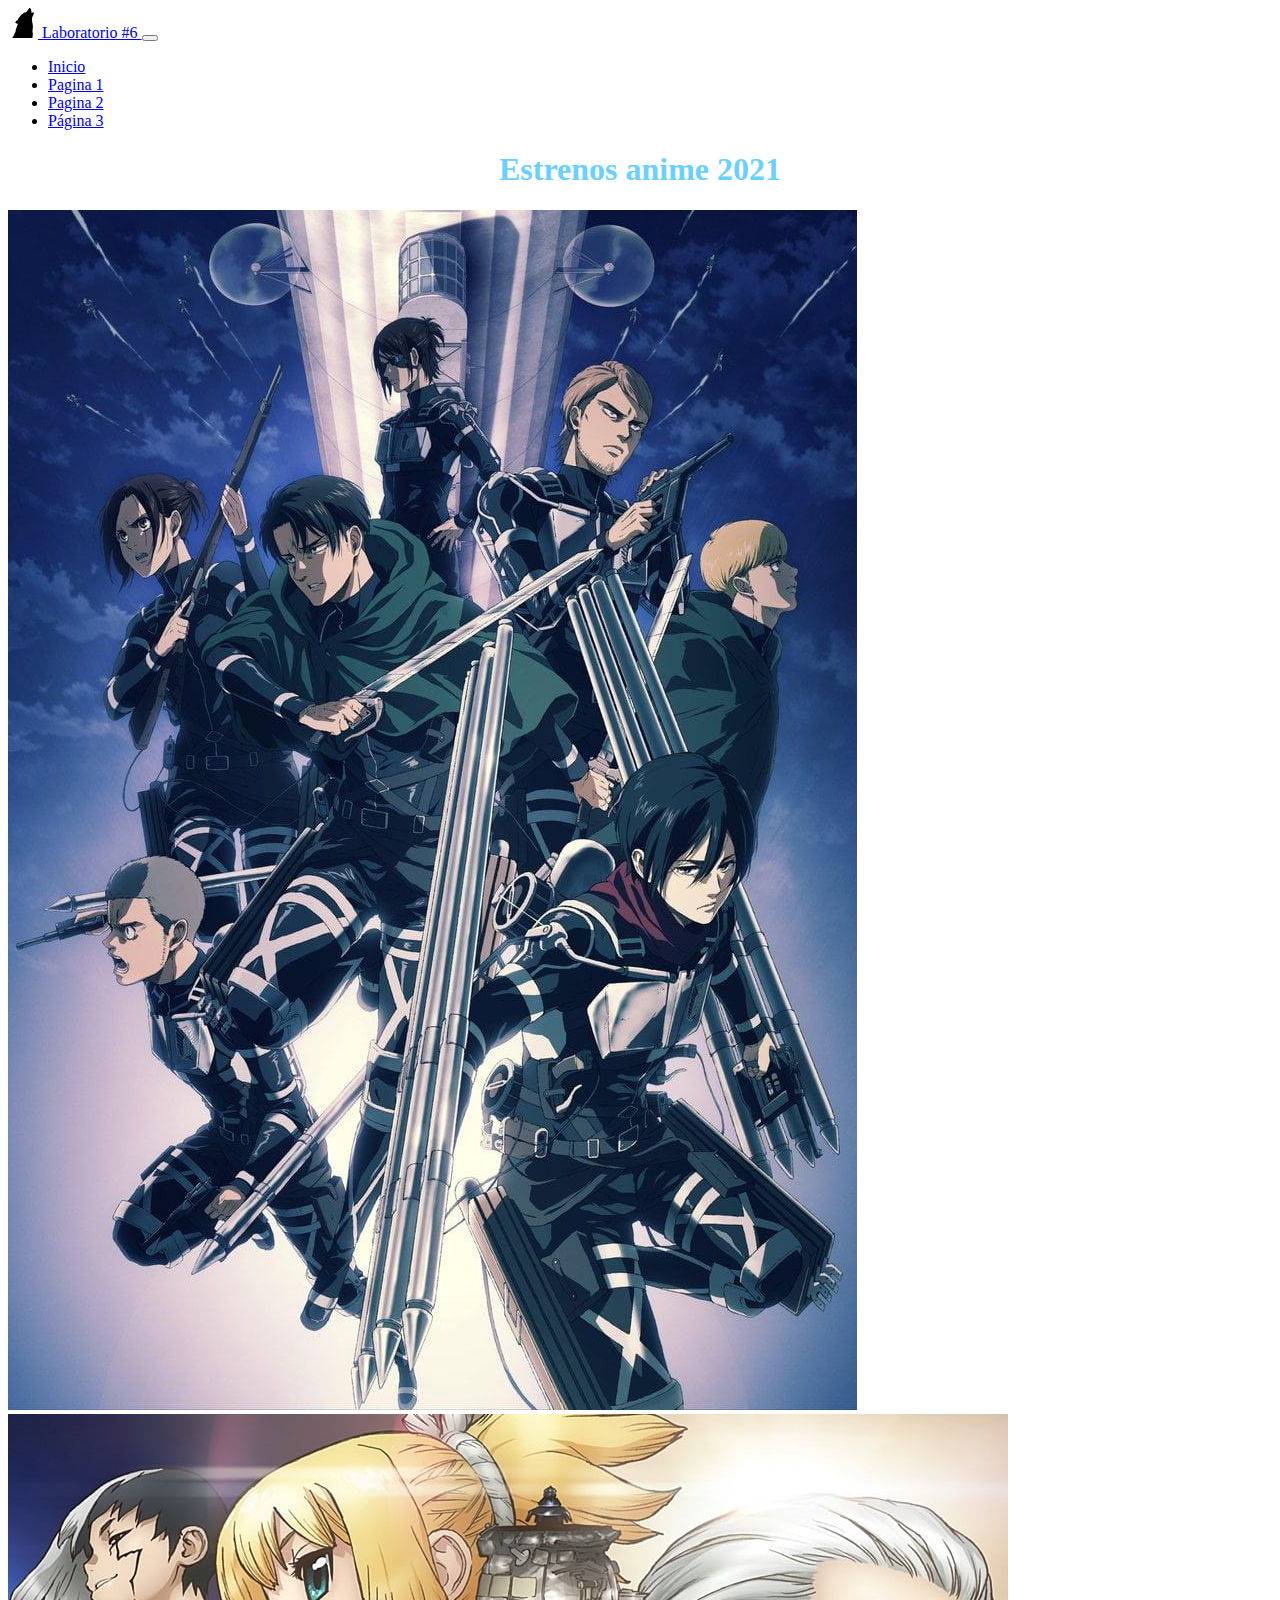
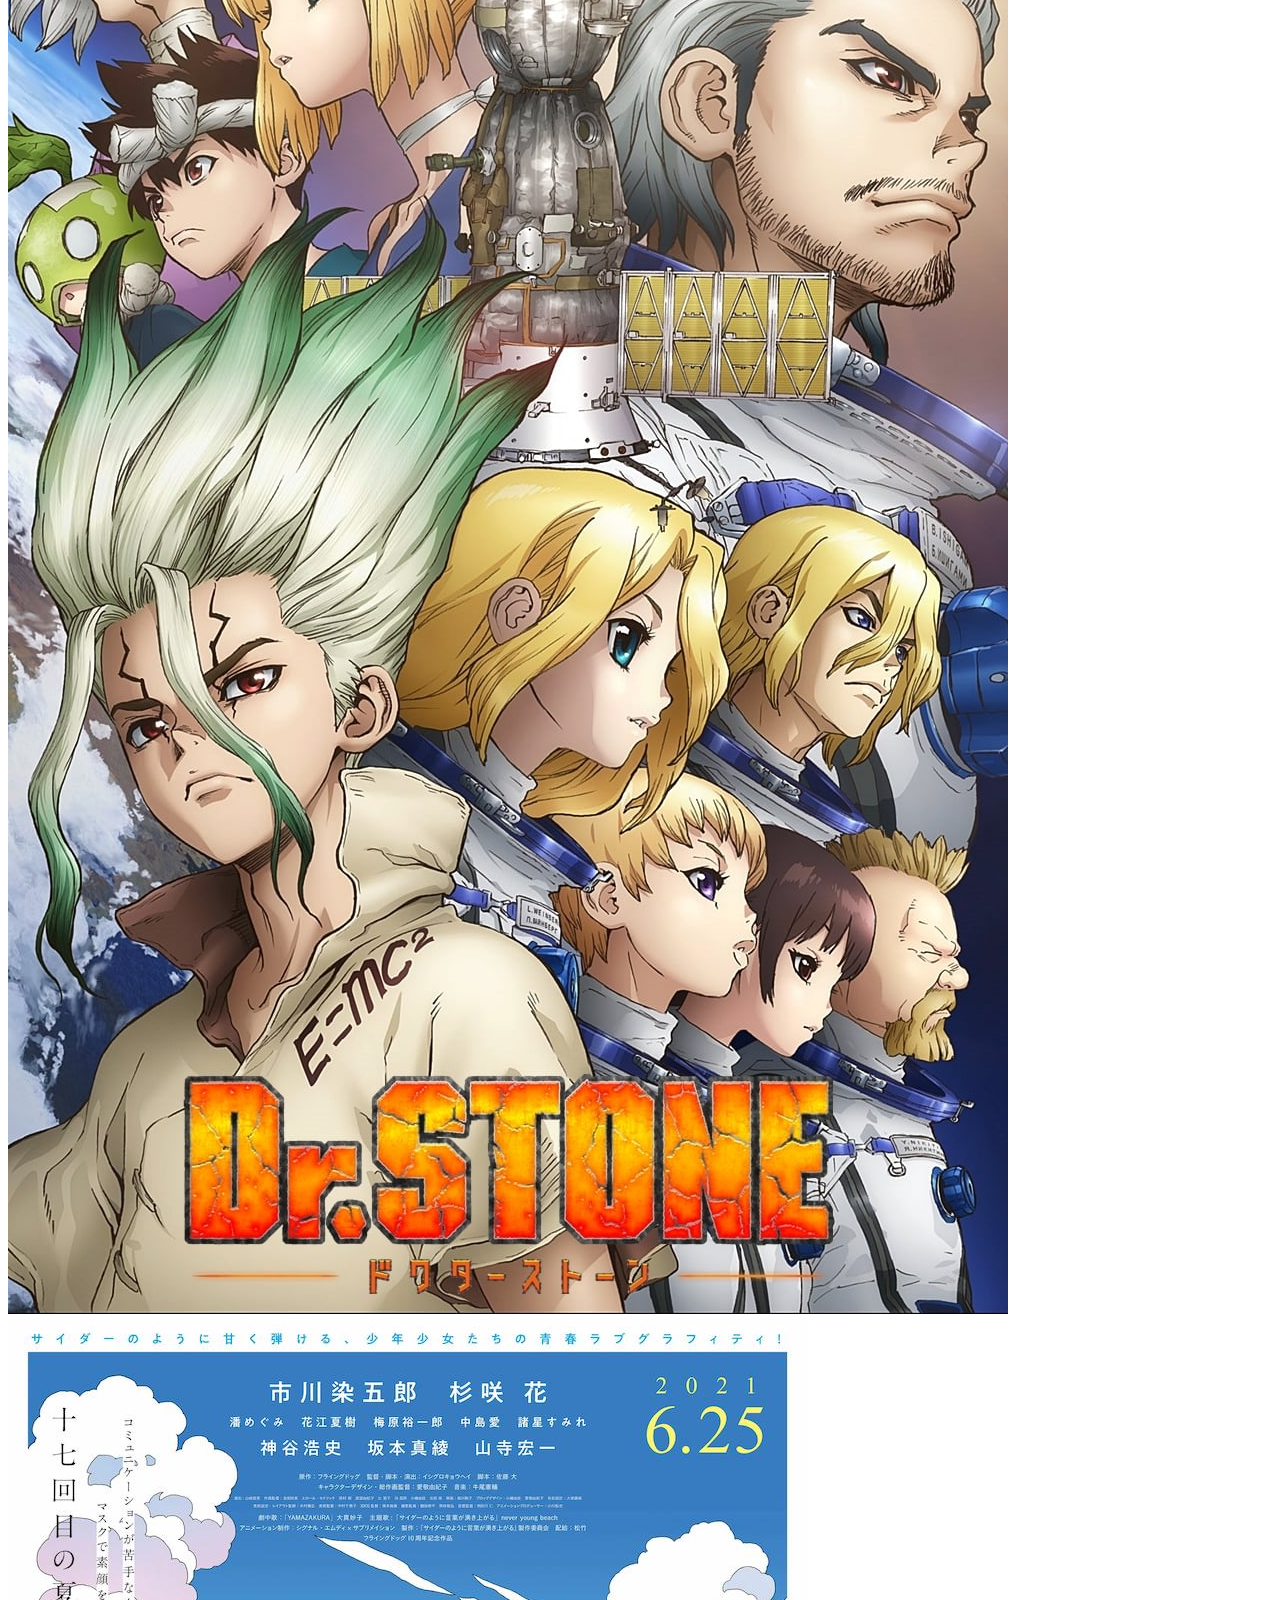
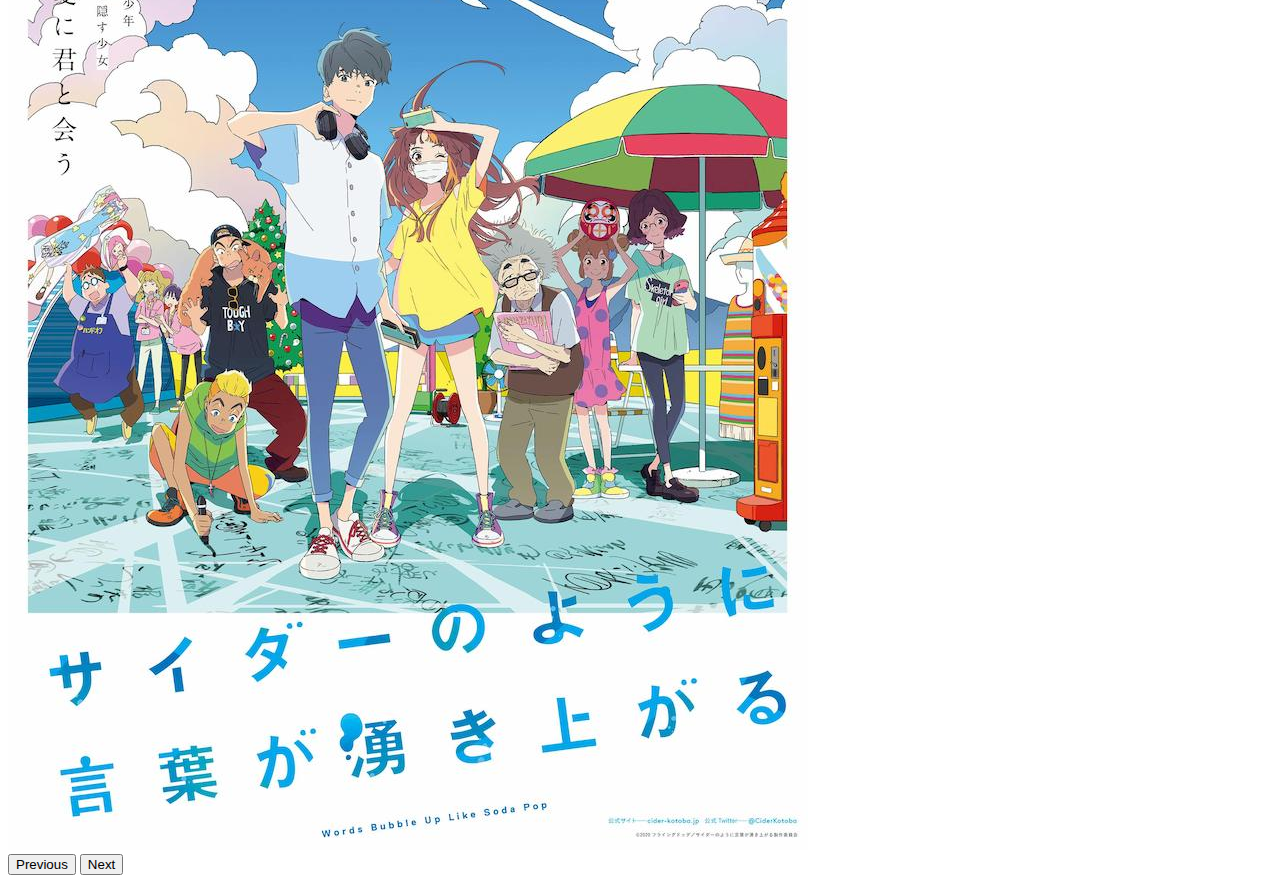
<file: index.html>
<!DOCTYPE html>
<html lang="es">
<head>
    <meta charset="UTF-8">
    <meta http-equiv="X-UA-Compatible" content="IE=edge">
    <meta name="viewport" content="width=device-width, initial-scale=1.0">
    <title>Laboratorio 6</title>
    <link rel="stylesheet" href="CSS/estilo.css">
    <!--  CSS Bootstrap -->
    <link href="https://cdn.jsdelivr.net/npm/bootstrap@5.0.2/dist/css/bootstrap.min.css" rel="stylesheet"
    integrity="sha384-EVSTQN3/azprG1Anm3QDgpJLIm9Nao0Yz1ztcQTwFspd3yD65VohhpuuCOmLASjC" crossorigin="anonymous">
</head>
<body class="bg-dark">
    
    <header>
        <!-- Bootstrap Navbar -->
        <nav class="navbar navbar-expand-lg navbar-light bg-info">
            <div class="container-fluid">
                <a class="navbar-brand" href="#">
                    <img src="img/wolf.svg" width="30" height="30" class="d-inline-block align-top" alt="">
                    Laboratorio #6
                </a>
              <button class="navbar-toggler" type="button" data-bs-toggle="collapse" data-bs-target="#navbarNav" 
              aria-controls="navbarNav" aria-expanded="false" aria-label="Toggle navigation">
                <span class="navbar-toggler-icon"></span>
              </button>
              <div class="collapse navbar-collapse" id="navbarNav">
                <ul class="navbar-nav">
                  <li class="nav-item">
                    <a class="nav-link active" aria-current="page" href="#">Inicio</a>
                  </li>
                  <li class="nav-item">
                    <a class="nav-link text-white" href="pagina1.html">Pagina 1</a>
                  </li>
                  <li class="nav-item">
                    <a class="nav-link text-white" href="pagina2.html">Pagina 2</a>
                  </li>
                  <li class="nav-item">
                    <a class="nav-link text-white" href="pagina3.html">Página 3</a>
                  </li>
                </ul>
              </div>
            </div>
          </nav>
    </header>
    
    <div class="container d-flex align-items-center flex-column">
        <div class="encabezado">
            <h1 class="m-3 h1">Estrenos anime 2021</h1>
        </div>
        <!-- Carrusel de imagenes -->
        <div id="carouselExampleControls" style="width: 35rem;" class="carousel slide" data-bs-ride="carousel">
            <div class="carousel-inner">
            <div class="carousel-item active">
                <img src="img/AOT.jpg" class="d-block w-100" alt="...">
            </div>
            <div class="carousel-item">
                <img src="img/DS.jpg" class="d-block w-100" alt="...">
            </div>
            <div class="carousel-item">
                <img src="img/WBULSP.jpg" class="d-block w-100" alt="...">
            </div>
            </div>
            <button class="carousel-control-prev" type="button" data-bs-target="#carouselExampleControls" data-bs-slide="prev">
            <span class="carousel-control-prev-icon" aria-hidden="true"></span>
            <span class="visually-hidden">Previous</span>
            </button>
            <button class="carousel-control-next" type="button" data-bs-target="#carouselExampleControls" data-bs-slide="next">
            <span class="carousel-control-next-icon" aria-hidden="true"></span>
            <span class="visually-hidden">Next</span>
            </button>
        </div>
    </div>
    <script src="https://cdn.jsdelivr.net/npm/bootstrap@5.0.2/dist/js/bootstrap.bundle.min.js" 
    integrity="sha384-MrcW6ZMFYlzcLA8Nl+NtUVF0sA7MsXsP1UyJoMp4YLEuNSfAP+JcXn/tWtIaxVXM" 
    crossorigin="anonymous"></script>
    
</body>
</html>
</file>
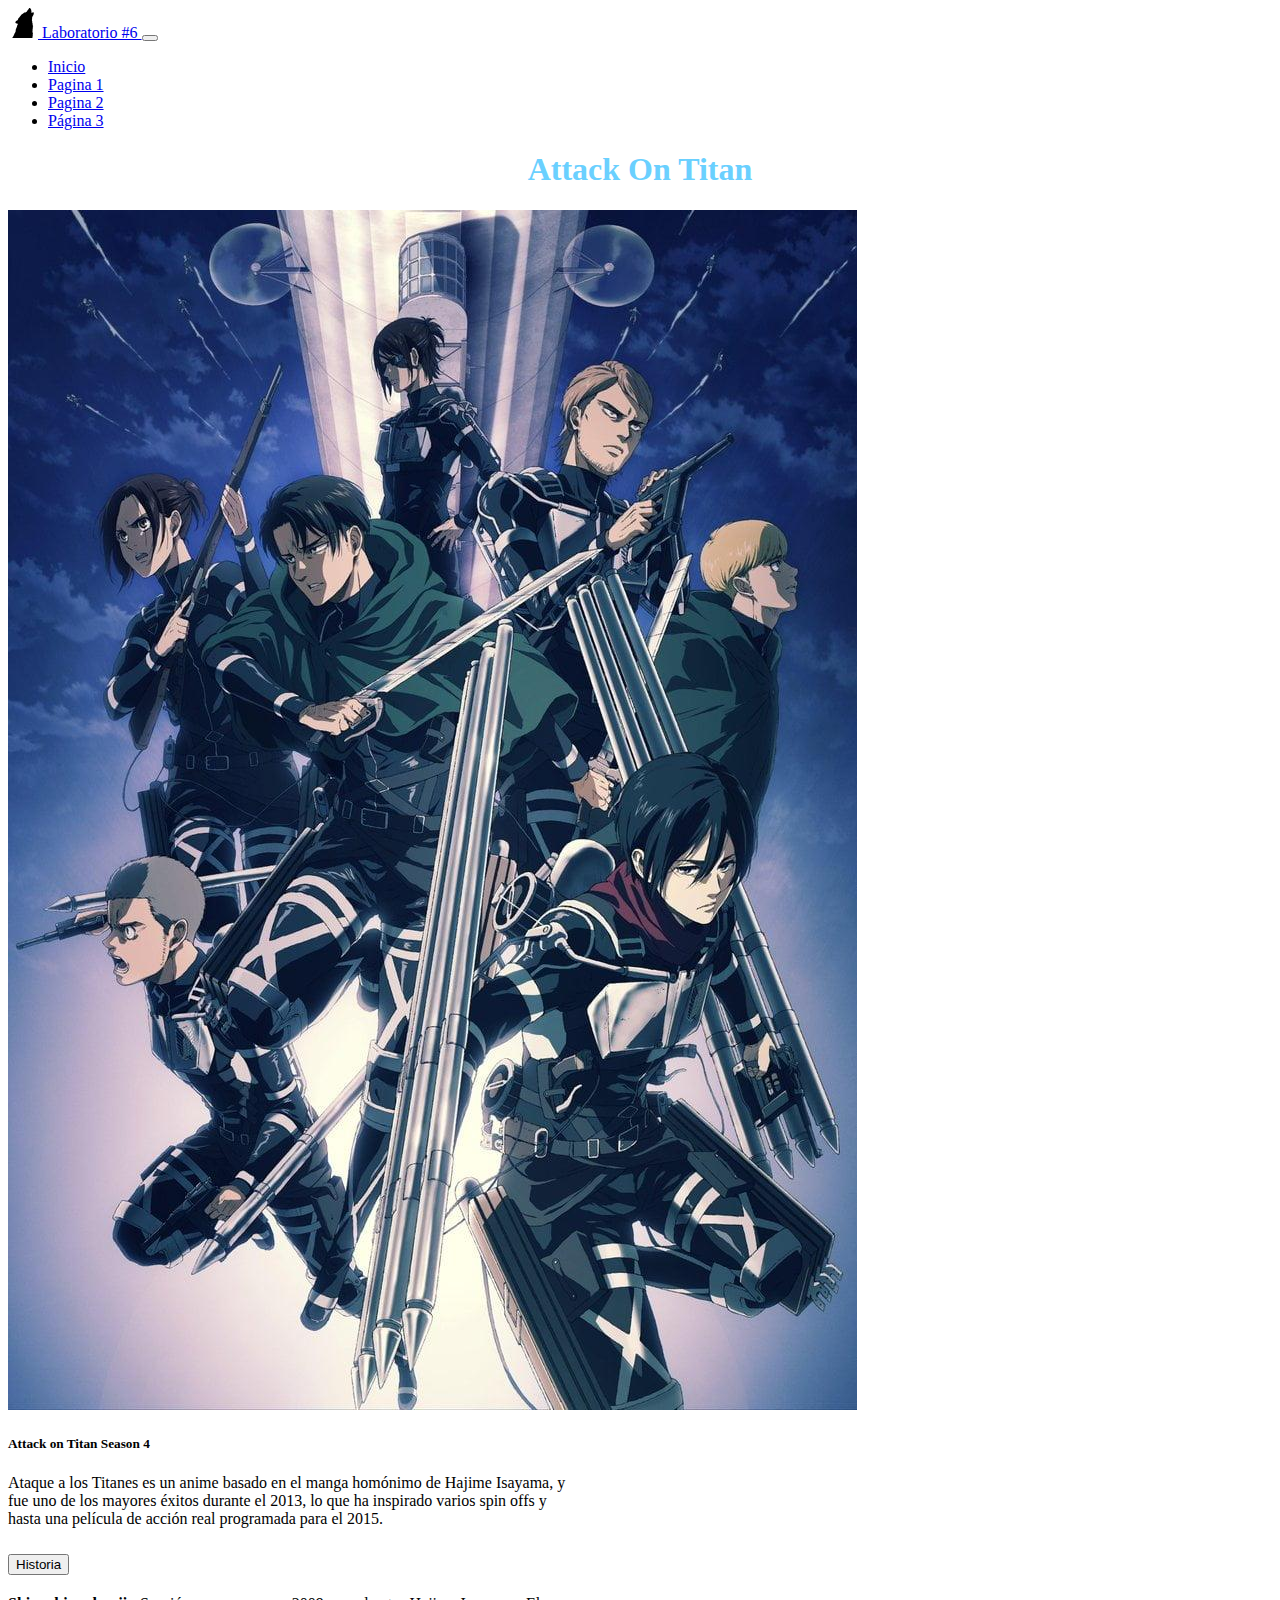
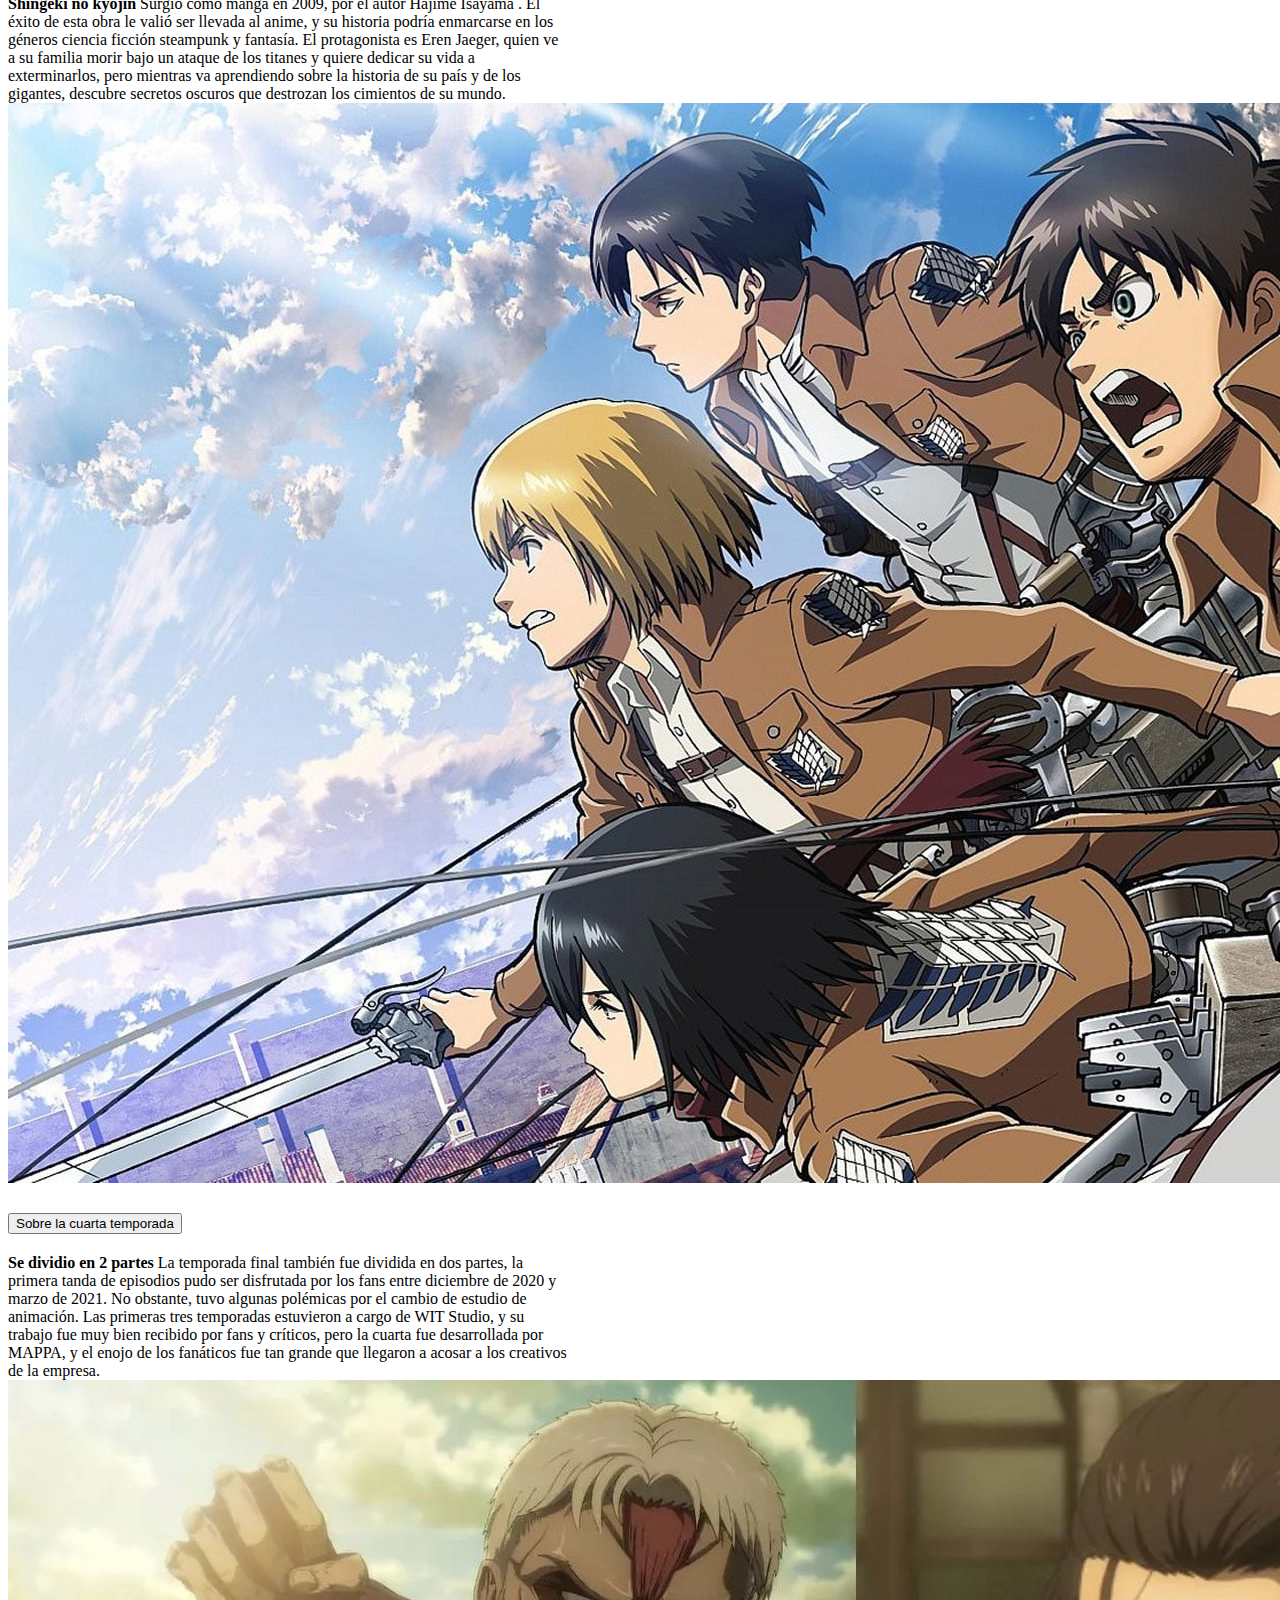
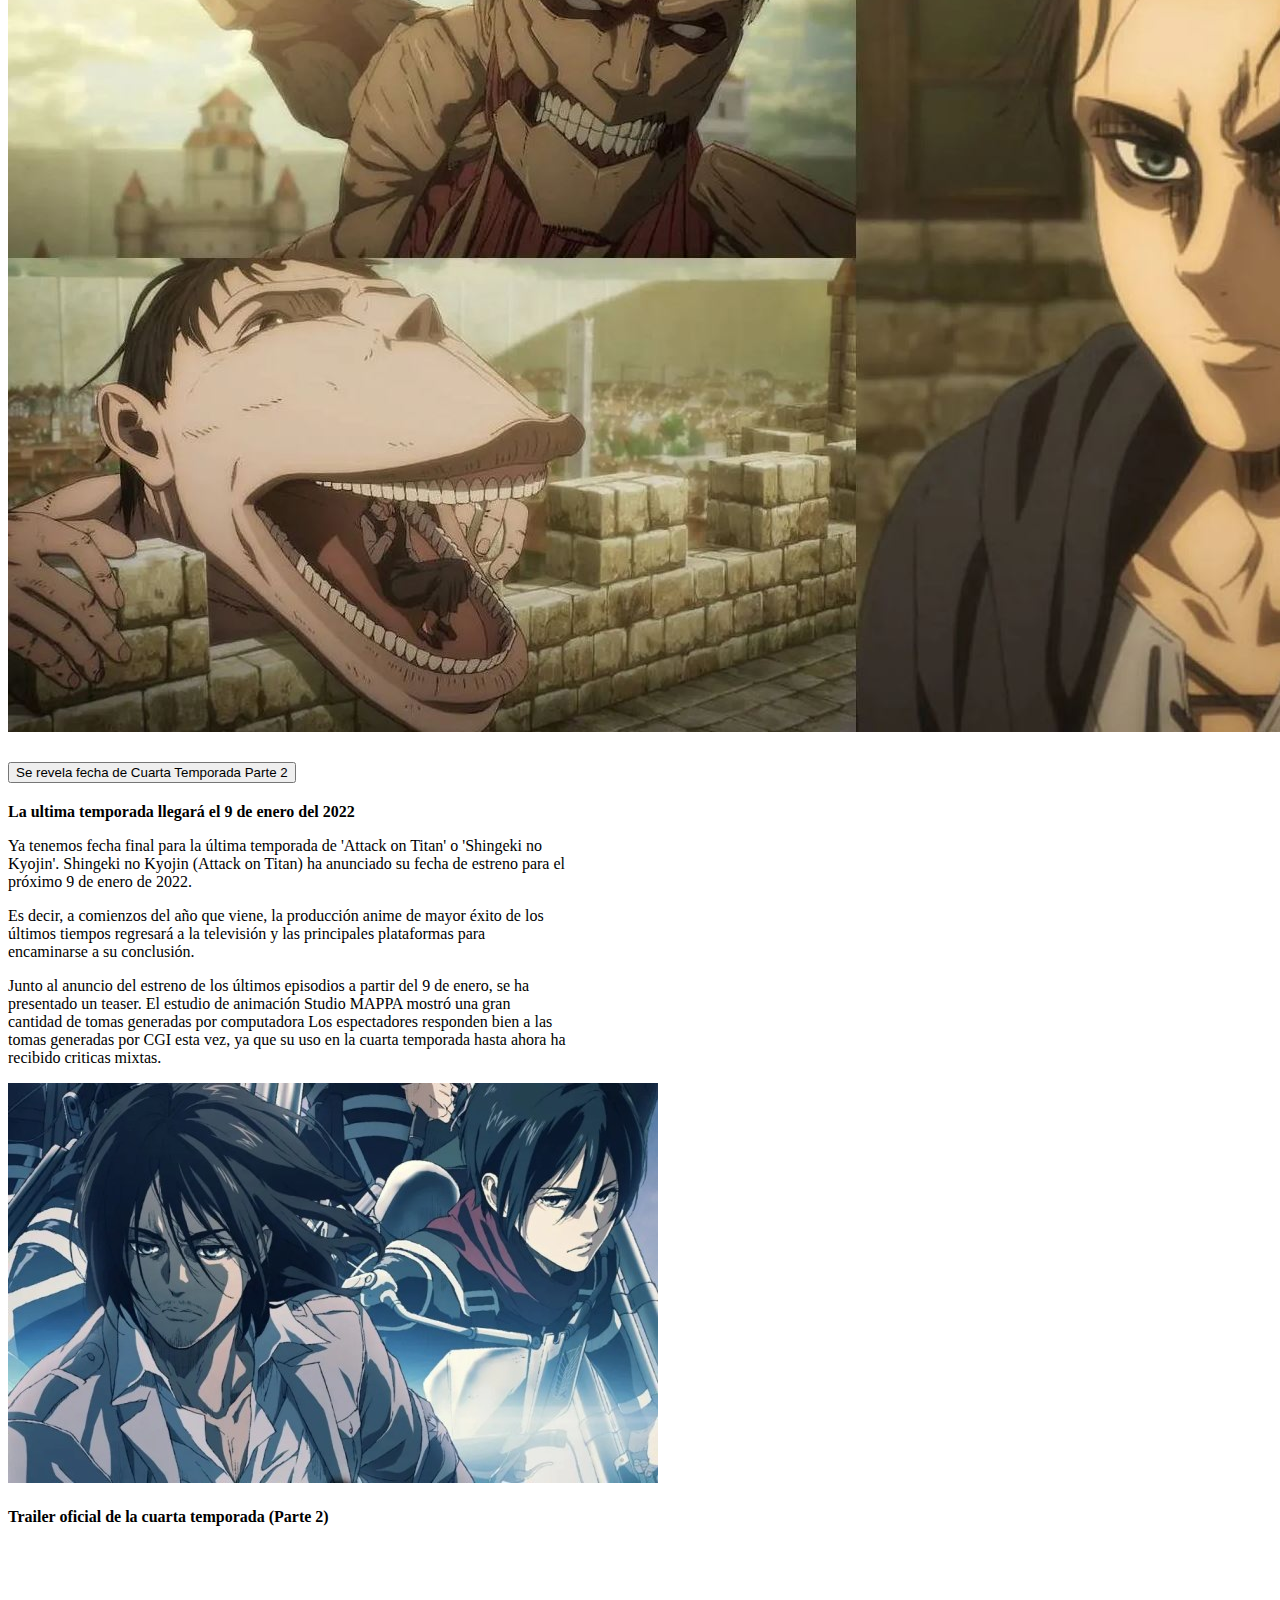
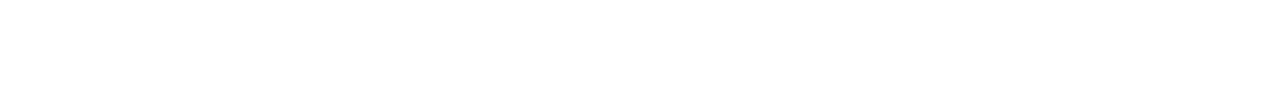
<file: pagina1.html>
<!DOCTYPE html>
<html lang="es">
<head>
    <meta charset="UTF-8">
    <meta http-equiv="X-UA-Compatible" content="IE=edge">
    <meta name="viewport" content="width=device-width, initial-scale=1.0">
    <title>Pagina 1</title>
    <link rel="stylesheet" href="CSS/estilo.css">
    <!--  CSS Bootstrap -->
    <link href="https://cdn.jsdelivr.net/npm/bootstrap@5.0.2/dist/css/bootstrap.min.css" rel="stylesheet"
    integrity="sha384-EVSTQN3/azprG1Anm3QDgpJLIm9Nao0Yz1ztcQTwFspd3yD65VohhpuuCOmLASjC" crossorigin="anonymous">
</head>
<body class="bg-dark">
    
    <header>
        <!-- Bootstrap Navbar -->
        <nav class="navbar navbar-expand-lg navbar-light bg-info">
            <div class="container-fluid">
                <a class="navbar-brand" href="#">
                    <img src="img/wolf.svg" width="30" height="30" class="d-inline-block align-top" alt="">
                    Laboratorio #6
                </a>
              <button class="navbar-toggler" type="button" data-bs-toggle="collapse" data-bs-target="#navbarNav" 
              aria-controls="navbarNav" aria-expanded="false" aria-label="Toggle navigation">
                <span class="navbar-toggler-icon"></span>
              </button>
              <div class="collapse navbar-collapse" id="navbarNav">
                <ul class="navbar-nav">
                  <li class="nav-item">
                    <a class="nav-link text-white" aria-current="page" href="index.html">Inicio</a>
                  </li>
                  <li class="nav-item">
                    <a class="nav-link active" aria-current="page" href="#">Pagina 1</a>
                  </li>
                  <li class="nav-item">
                    <a class="nav-link text-white" href="pagina2.html">Pagina 2</a>
                  </li>
                  <li class="nav-item">
                    <a class="nav-link text-white" href="pagina3.html">Página 3</a>
                  </li>
                </ul>
              </div>
            </div>
          </nav>
    </header>
    
    <div class="container d-flex align-items-center flex-column">
        <div class="row">
            <div class="col-lg-12">
                <div class="encabezado">
                    <h1 class="m-3 h1">Attack On Titan</h1>
                </div>

                <!-- CARD -->
                <div class="card bg-secondary" style="width: 35rem;">
                    <img src="img/AOT.jpg" class="card-img-top" alt="...">
                    <div class="card-body">
                        <h5 class="card-title text-uppercase text-white">Attack on Titan Season 4</h5>
                        <p class="card-text text-white">
                            Ataque a los Titanes es un anime basado en el manga homónimo de Hajime Isayama, 
                            y fue uno de los mayores éxitos durante el 2013, lo que ha inspirado varios spin offs 
                            y hasta una película de acción real programada para el 2015.</p>
                    </div>

                    <!-- Acordion dentro de card -->
                    <div class="accordion text-dark" id="accordionPanelsStayOpenExample">
                        <div class="accordion-item">
                          <h2 class="accordion-header" id="panelsStayOpen-headingOne">
                            <button class="accordion-button" type="button" data-bs-toggle="collapse" data-bs-target="#panelsStayOpen-collapseOne" 
                            aria-expanded="true" aria-controls="panelsStayOpen-collapseOne">
                              Historia
                            </button>
                          </h2>
                          <div id="panelsStayOpen-collapseOne" class="accordion-collapse collapse show" aria-labelledby="panelsStayOpen-headingOne">
                            <div class="accordion-body">
                              <strong>Shingeki no kyojin</strong>
                              Surgió como manga en 2009, por el autor Hajime Isayama . El éxito de esta obra le valió ser
                               llevada al anime, y su historia podría enmarcarse en los géneros ciencia ficción steampunk y fantasía. 
                               El protagonista es Eren Jaeger, quien ve a su familia morir bajo un ataque de los titanes y quiere dedicar 
                               su vida a exterminarlos, pero mientras va aprendiendo sobre la historia de su país y de los gigantes, 
                               descubre secretos oscuros que destrozan los cimientos de su mundo.
                               <img src="img/A3.jpg" class="card-img-bottom">
                            </div>
                          </div>
                        </div>
                        <div class="accordion-item">
                          <h2 class="accordion-header" id="panelsStayOpen-headingTwo">
                            <button class="accordion-button collapsed" type="button" data-bs-toggle="collapse" data-bs-target="#panelsStayOpen-collapseTwo" 
                            aria-expanded="false" aria-controls="panelsStayOpen-collapseTwo">
                              Sobre la cuarta temporada
                            </button>
                          </h2>
                          <div id="panelsStayOpen-collapseTwo" class="accordion-collapse collapse" aria-labelledby="panelsStayOpen-headingTwo">
                            <div class="accordion-body">
                              <strong>Se dividio en 2 partes</strong> 
                              La temporada final también fue dividida en dos partes, la primera tanda de episodios pudo ser disfrutada por los 
                              fans entre diciembre de 2020 y marzo de 2021. No obstante, tuvo algunas polémicas por el cambio de estudio de animación. 
                              Las primeras tres temporadas estuvieron a cargo de WIT Studio, y su trabajo fue muy bien recibido por fans y críticos, 
                              pero la cuarta fue desarrollada por MAPPA, y el enojo de los fanáticos fue tan grande que llegaron a acosar a los creativos de la empresa.
                              <img src="img/A1.JPG" class="card-img-bottom">
                            </div>
                          </div>
                        </div>
                        <div class="accordion-item">
                          <h2 class="accordion-header" id="panelsStayOpen-headingThree">
                            <button class="accordion-button collapsed" type="button" data-bs-toggle="collapse" data-bs-target="#panelsStayOpen-collapseThree" 
                            aria-expanded="false" aria-controls="panelsStayOpen-collapseThree">
                              Se revela fecha de Cuarta Temporada Parte 2
                            </button>
                          </h2>
                          <div id="panelsStayOpen-collapseThree" class="accordion-collapse collapse" aria-labelledby="panelsStayOpen-headingThree">
                            <div class="accordion-body">
                              <strong>La ultima temporada llegará el 9 de enero del 2022</strong> 
                              <p>Ya tenemos fecha final para la última temporada de 'Attack on Titan' o 'Shingeki no Kyojin'.
                              Shingeki no Kyojin (Attack on Titan) ha anunciado su fecha de estreno para el próximo 9 de enero de 2022.</p> 
                              <p>Es decir, a comienzos del año que viene, la producción anime de mayor éxito de los últimos tiempos regresará 
                              a la televisión y las principales plataformas para encaminarse a su conclusión.</p>  
                              <p>Junto al anuncio del estreno de los últimos episodios a partir del 9 de enero, se ha presentado un teaser.
                              El estudio de animación Studio MAPPA mostró una gran cantidad de tomas generadas por computadora
                              Los espectadores responden bien a las tomas generadas por CGI esta vez, ya que su uso en la cuarta temporada
                              hasta ahora ha recibido criticas mixtas.</p>
                              <img src="img/A2.jpg" class="card-img-bottom">
                            </div>
                          </div>
                        </div>
                      </div>
                     
                </div>

                <div class="encabezado">
                    <h4 class="m-3 h4 text-white">Trailer oficial de la cuarta temporada (Parte 2) </h4>
                </div>
                <!-- Video -->
                <div class="ratio ratio-16x9">
                    <iframe src="https://www.youtube.com/embed/e_7Mliqr8Pk" title="YouTube video player" frameborder="0" 
                    allow="accelerometer; autoplay; clipboard-write; encrypted-media; gyroscope; picture-in-picture" allowfullscreen></iframe>
                </div>

            </div>  
        </div>

    </div>
    <script src="https://cdn.jsdelivr.net/npm/bootstrap@5.0.2/dist/js/bootstrap.bundle.min.js" 
    integrity="sha384-MrcW6ZMFYlzcLA8Nl+NtUVF0sA7MsXsP1UyJoMp4YLEuNSfAP+JcXn/tWtIaxVXM" 
    crossorigin="anonymous"></script>
    
</body>
</html>
</file>
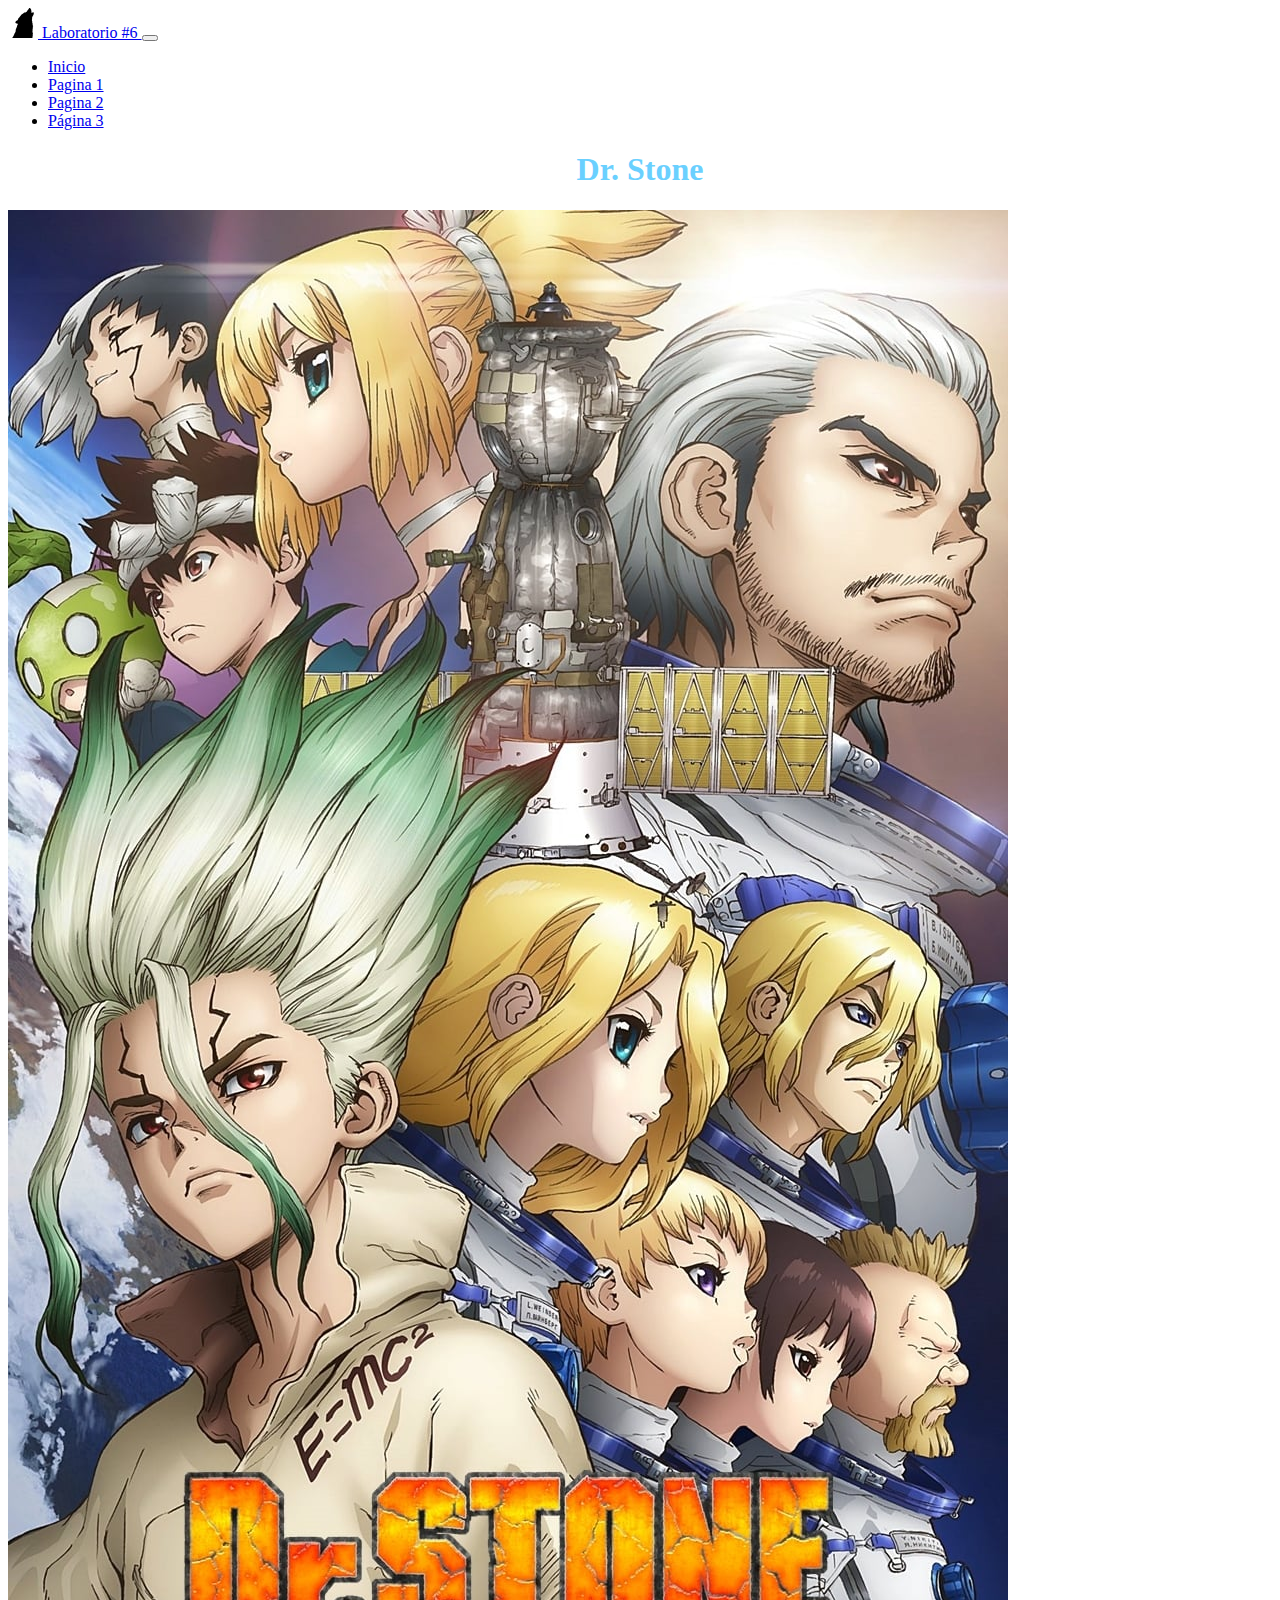
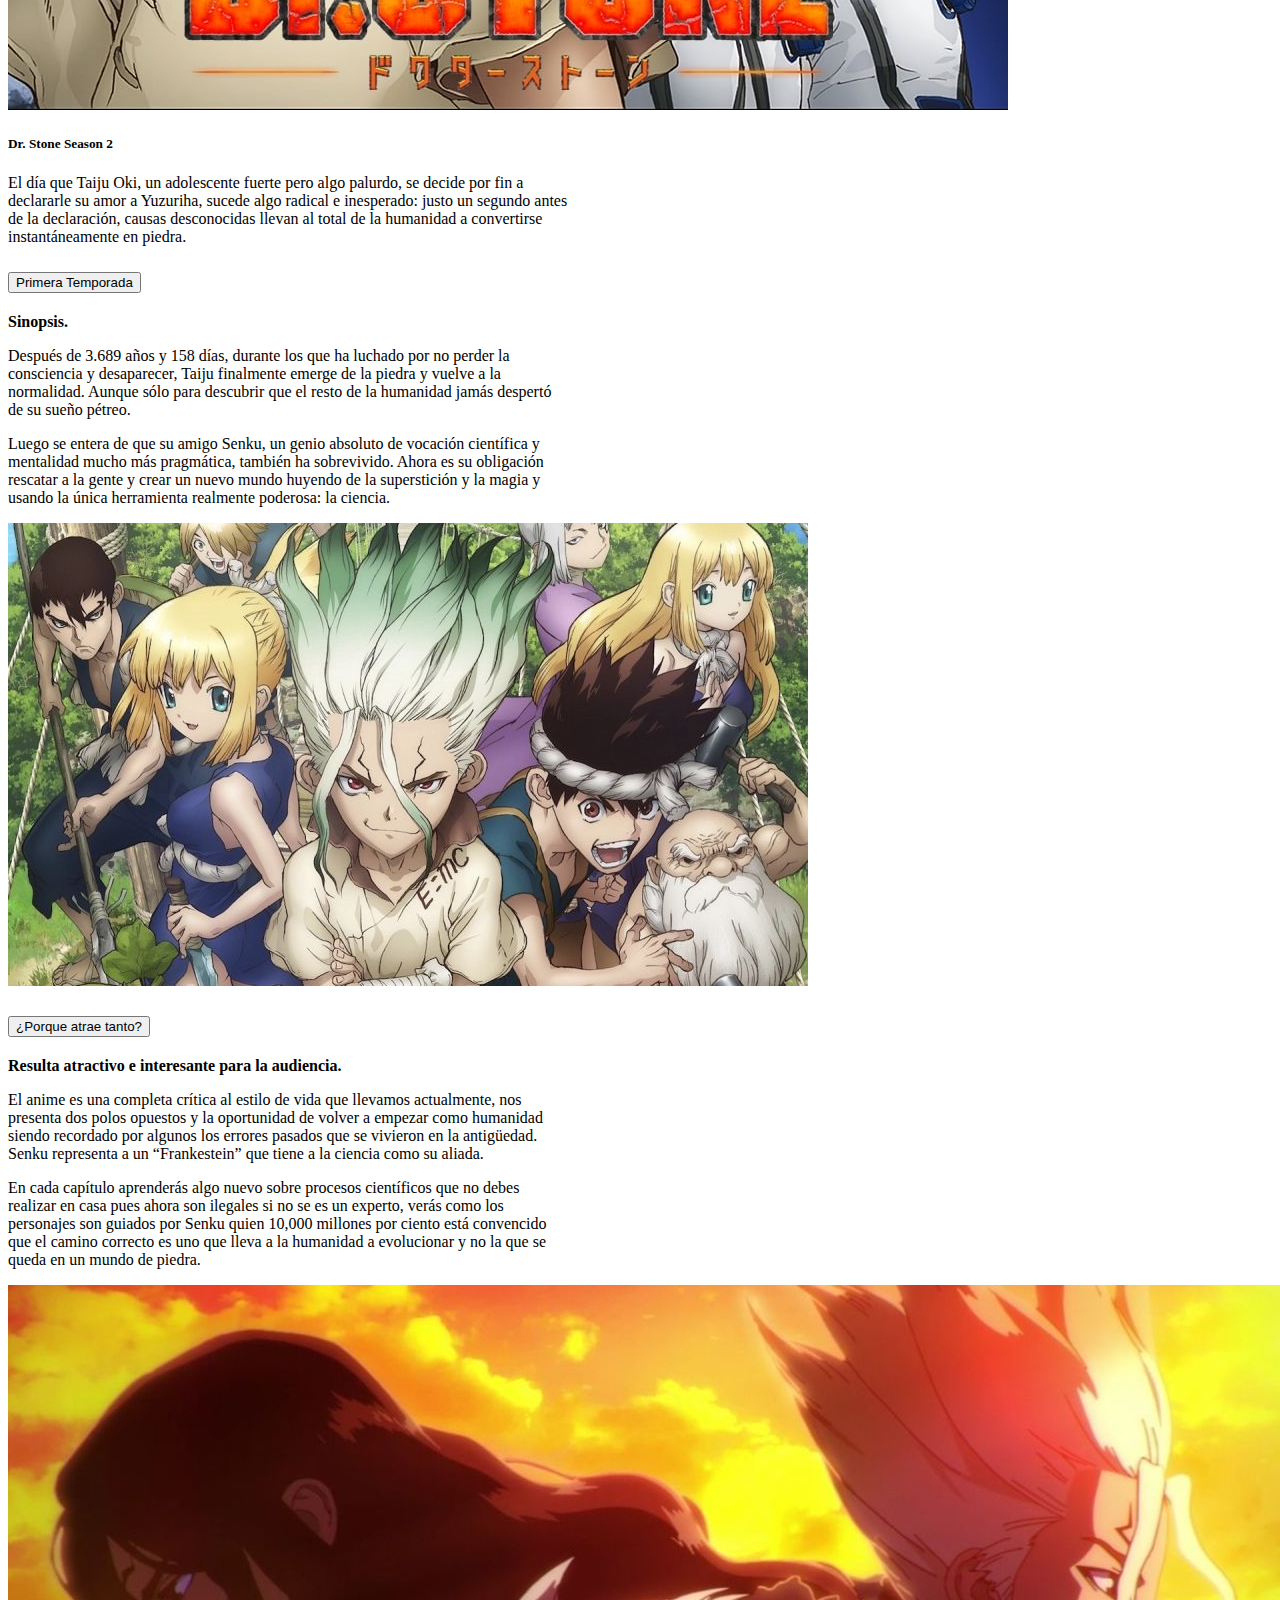
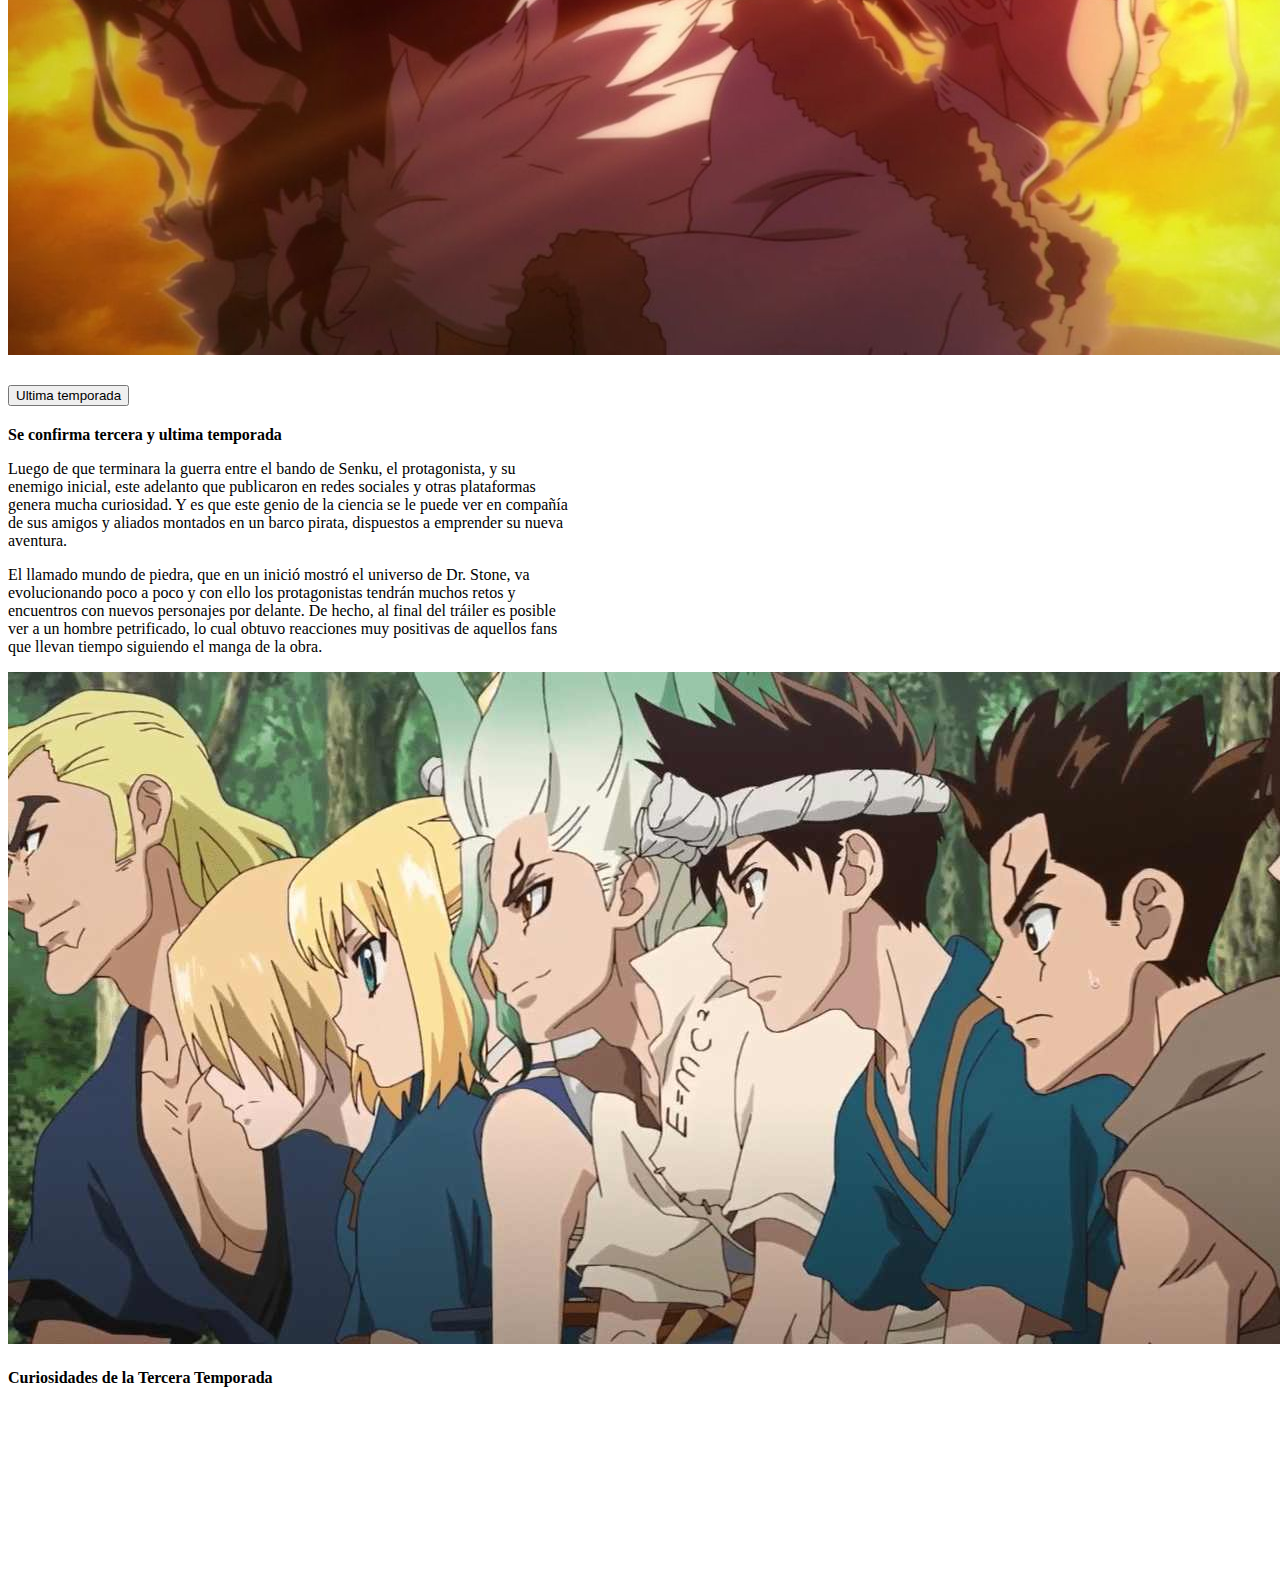
<file: pagina2.html>
<!DOCTYPE html>
<html lang="es">
<head>
    <meta charset="UTF-8">
    <meta http-equiv="X-UA-Compatible" content="IE=edge">
    <meta name="viewport" content="width=device-width, initial-scale=1.0">
    <title>Pagina 2</title>
    <link rel="stylesheet" href="CSS/estilo.css">
    <!--  CSS Bootstrap -->
    <link href="https://cdn.jsdelivr.net/npm/bootstrap@5.0.2/dist/css/bootstrap.min.css" rel="stylesheet"
    integrity="sha384-EVSTQN3/azprG1Anm3QDgpJLIm9Nao0Yz1ztcQTwFspd3yD65VohhpuuCOmLASjC" crossorigin="anonymous">
</head>
<body class="bg-dark">
    
    <header>
        <!-- Bootstrap Navbar -->
        <nav class="navbar navbar-expand-lg navbar-light bg-info">
            <div class="container-fluid">
                <a class="navbar-brand" href="#">
                    <img src="img/wolf.svg" width="30" height="30" class="d-inline-block align-top" alt="">
                    Laboratorio #6
                </a>
              <button class="navbar-toggler" type="button" data-bs-toggle="collapse" data-bs-target="#navbarNav" 
              aria-controls="navbarNav" aria-expanded="false" aria-label="Toggle navigation">
                <span class="navbar-toggler-icon"></span>
              </button>
              <div class="collapse navbar-collapse" id="navbarNav">
                <ul class="navbar-nav">
                  <li class="nav-item">
                    <a class="nav-link text-white" aria-current="page" href="index.html">Inicio</a>
                  </li>
                  <li class="nav-item">
                    <a class="nav-link text-white" href="pagina1.html">Pagina 1</a>
                  </li>
                  <li class="nav-item">
                    <a class="nav-link active" aria-current="page" href="#">Pagina 2</a>
                  </li>
                  <li class="nav-item">
                    <a class="nav-link text-white" href="pagina3.html">Página 3</a>
                  </li>
                </ul>
              </div>
            </div>
          </nav>
    </header>
    
    <div class="container d-flex align-items-center flex-column">
        <div class="row">
            <div class="col-lg-12">
                <div class="encabezado">
                    <h1 class="m-3 h1">Dr. Stone</h1>
                </div>

                <!-- CARD -->
                <div class="card bg-secondary" style="width: 35rem;">
                    <img src="img/DS.jpg" class="card-img-top" alt="...">
                    <div class="card-body">
                        <h5 class="card-title text-uppercase text-white">Dr. Stone Season 2</h5>
                        <p class="card-text text-white">
                            El día que Taiju Oki, un adolescente fuerte pero algo palurdo, 
                            se decide por fin a declararle su amor a Yuzuriha, sucede algo radical
                             e inesperado: justo un segundo antes de la declaración, causas desconocidas
                              llevan al total de la humanidad a convertirse instantáneamente en piedra.</p>
                    </div>

                    <!-- Acordion dentro de card -->
                    <div class="accordion text-dark" id="accordionPanelsStayOpenExample">
                        <div class="accordion-item">
                          <h2 class="accordion-header" id="panelsStayOpen-headingOne">
                            <button class="accordion-button" type="button" data-bs-toggle="collapse" data-bs-target="#panelsStayOpen-collapseOne" 
                            aria-expanded="true" aria-controls="panelsStayOpen-collapseOne">
                              Primera Temporada
                            </button>
                          </h2>
                          <div id="panelsStayOpen-collapseOne" class="accordion-collapse collapse show" aria-labelledby="panelsStayOpen-headingOne">
                            <div class="accordion-body">
                              <strong>Sinopsis.</strong>
                              <p>Después de 3.689 años y 158 días, durante los que ha luchado por no perder la consciencia y desaparecer, 
                              Taiju finalmente emerge de la piedra y vuelve a la normalidad. Aunque sólo para descubrir que el resto 
                              de la humanidad jamás despertó de su sueño pétreo.</p>
                              <p>Luego se entera de que su amigo Senku, un genio absoluto de vocación científica y mentalidad mucho más 
                              pragmática, también ha sobrevivido. Ahora es su obligación rescatar a la gente y crear un nuevo mundo
                               huyendo de la superstición y la magia y usando la única herramienta realmente poderosa: la ciencia.</p>
                               <img src="img/D1.jpg" class="card-img-bottom">
                            </div>
                          </div>
                        </div>
                        <div class="accordion-item">
                          <h2 class="accordion-header" id="panelsStayOpen-headingTwo">
                            <button class="accordion-button collapsed" type="button" data-bs-toggle="collapse" data-bs-target="#panelsStayOpen-collapseTwo" 
                            aria-expanded="false" aria-controls="panelsStayOpen-collapseTwo">
                              ¿Porque atrae tanto?
                            </button>
                          </h2>
                          <div id="panelsStayOpen-collapseTwo" class="accordion-collapse collapse" aria-labelledby="panelsStayOpen-headingTwo">
                            <div class="accordion-body">
                              <strong>Resulta atractivo e interesante para la audiencia.</strong> 
                              <p>El anime es una completa crítica al estilo de vida que llevamos actualmente, nos presenta dos polos 
                              opuestos y la oportunidad de volver a empezar como humanidad siendo recordado por algunos los errores 
                              pasados que se vivieron en la antigüedad. Senku representa a un “Frankestein” que tiene a la ciencia
                                como su aliada.</p>
                                <p>En cada capítulo aprenderás algo nuevo sobre procesos científicos que no debes realizar en casa pues 
                                ahora son ilegales si no se es un experto, verás como los personajes son guiados por Senku quien 
                                10,000 millones por ciento está convencido que el camino correcto es uno que lleva a la humanidad 
                                a evolucionar y no la que se queda en un mundo de piedra.</p>
                              <img src="img/D2.jpeg" class="card-img-bottom">
                            </div>
                          </div>
                        </div>
                        <div class="accordion-item">
                          <h2 class="accordion-header" id="panelsStayOpen-headingThree">
                            <button class="accordion-button collapsed" type="button" data-bs-toggle="collapse" data-bs-target="#panelsStayOpen-collapseThree" 
                            aria-expanded="false" aria-controls="panelsStayOpen-collapseThree">
                              Ultima temporada
                            </button>
                          </h2>
                          <div id="panelsStayOpen-collapseThree" class="accordion-collapse collapse" aria-labelledby="panelsStayOpen-headingThree">
                            <div class="accordion-body">
                              <strong>Se confirma tercera y ultima temporada</strong> 
                              <p>
                                Luego de que terminara la guerra entre el bando de Senku, el protagonista, y su enemigo inicial,
                                 este adelanto que publicaron en redes sociales y otras plataformas genera mucha curiosidad. 
                                 Y es que este genio de la ciencia se le puede ver en compañía de sus amigos y aliados montados 
                                 en un barco pirata, dispuestos a emprender su nueva aventura.
                              </p>
                              <p>El llamado mundo de piedra, que en un inició mostró el universo de Dr. Stone, va evolucionando poco 
                              a poco y con ello los protagonistas tendrán muchos retos y encuentros con nuevos personajes por delante. 
                              De hecho, al final del tráiler es posible ver a un hombre petrificado, lo cual obtuvo reacciones muy 
                              positivas de aquellos fans que llevan tiempo siguiendo el manga de la obra.</p>
                              <img src="img/D3.jpg" class="card-img-bottom">
                            </div>
                          </div>
                        </div>
                      </div>
                     
                </div>

                <div class="encabezado">
                    <h4 class="m-3 h4 text-white">Curiosidades de la Tercera Temporada </h4>
                </div>
                <!-- Video -->
                <div class="ratio ratio-16x9">
                    <iframe src="https://www.youtube.com/embed/h7XW8QSJqzc" title="YouTube video player" 
                    frameborder="0" allow="accelerometer; autoplay; clipboard-write; encrypted-media; gyroscope; picture-in-picture" 
                    allowfullscreen></iframe>
                </div>

            </div>  
        </div>

    </div>
    <script src="https://cdn.jsdelivr.net/npm/bootstrap@5.0.2/dist/js/bootstrap.bundle.min.js" 
    integrity="sha384-MrcW6ZMFYlzcLA8Nl+NtUVF0sA7MsXsP1UyJoMp4YLEuNSfAP+JcXn/tWtIaxVXM" crossorigin="anonymous"></script>
    
</body>
</html>
</file>
<file: CSS/estilo.css>
h1{
    color: rgb(106, 208, 255); 
    text-align: center;
}
</file>
